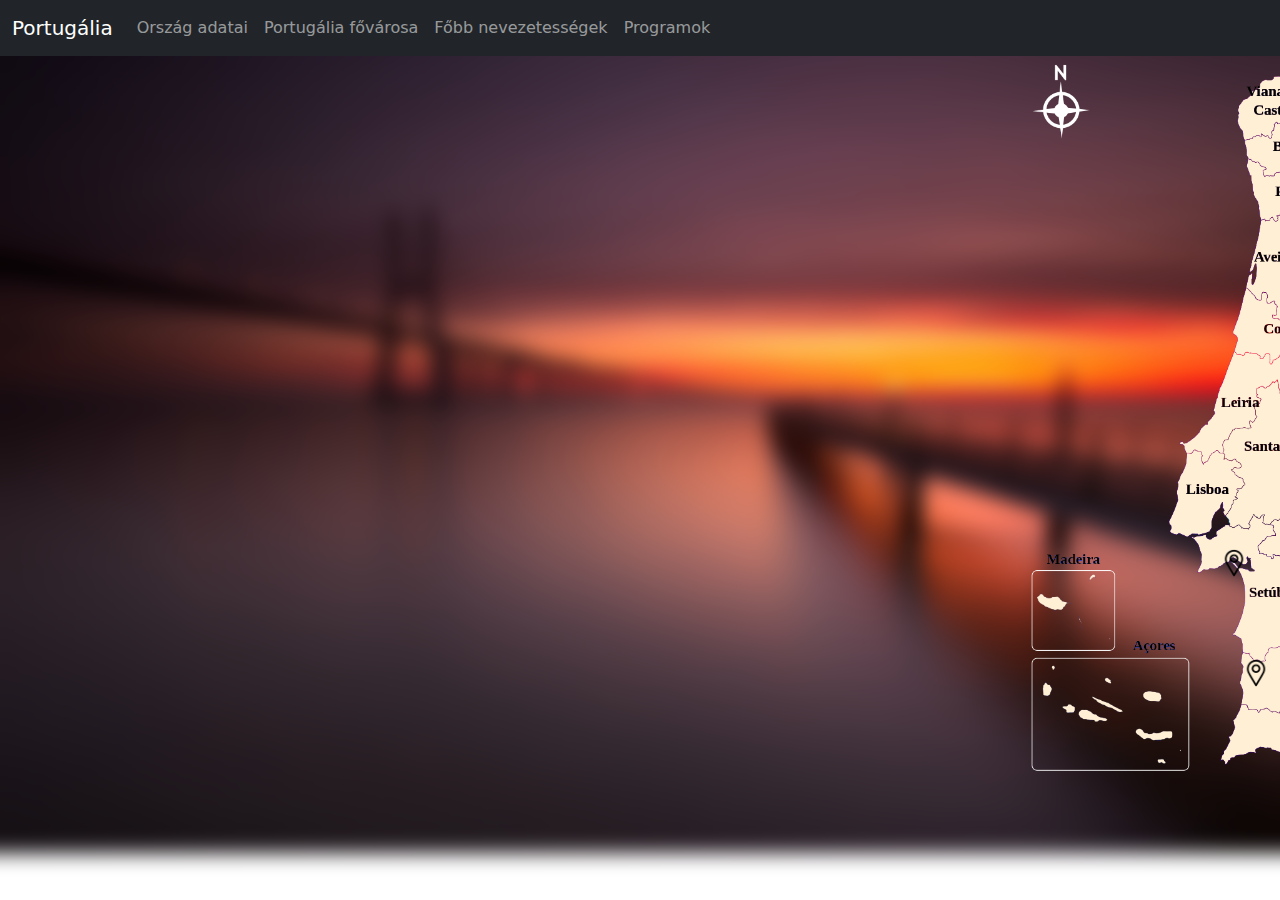
<file: index.html>
<!DOCTYPE html>
<html lang="en">
<head>
    <meta charset="UTF-8">
    <meta name="viewport" content="width=device-width, initial-scale=1.0">
    <title>Document</title>
    <!-- Latest compiled and minified CSS -->
    <link href="https://cdn.jsdelivr.net/npm/bootstrap@5.3.3/dist/css/bootstrap.min.css" rel="stylesheet">

    <!-- Latest compiled JavaScript -->
    <script src="https://cdn.jsdelivr.net/npm/bootstrap@5.3.3/dist/js/bootstrap.bundle.min.js"></script>
    <link rel="stylesheet" href="sajat.css">
    
</head>
<body>
    
    <div id="menu"></div>
    <div id="html1"></div>
    
    
    
    <div class="row">
        <div class="col-sm-8"><div id="terkepadatok"></div></div>
        <div class="col-sm-4">
            <img id="terkep" src="maybe.png" alt="">
            <button type="button" id="vianabt" onclick="viana()"><img  id="pin" src="download.png" alt="Transparent Image"></button>
            <button type="button" id="bragabt" onclick="braga()"><img  id="pin2" src="download.png" alt="Transparent Image"></button>
            <button type="button" id="vilarealbt" onclick="vilareal()"><img  id="pin3" src="download.png" alt="Transparent Image"></button>
            <button type="button" id="bragnacabt" onclick="bragnaca()"><img  id="pin4" src="download.png" alt="Transparent Image"></button>
            <button type="button" id="portobt" onclick="porto()"><img  id="pin5" src="download.png" alt="Transparent Image"></button>
            <button type="button" id="aveirobt" onclick="aveiro()"><img  id="pin6" src="download.png" alt="Transparent Image"></button>
            <button type="button" id="viseubt" onclick="viseu()"><img  id="pin7" src="download.png" alt="Transparent Image"></button>
            <button type="button" id="guardabt" onclick="guarda()"><img  id="pin8" src="download.png" alt="Transparent Image"></button>
            <button type="button" id="coimbrabt" onclick="coimbra()"><img  id="pin9" src="download.png" alt="Transparent Image"></button>
            <button type="button" id="castelobt" onclick="castelo()"><img  id="pin10" src="download.png" alt="Transparent Image"></button>
            <button type="button" id="leiriabt" onclick="leiria()"><img  id="pin11" src="download.png" alt="Transparent Image"></button>
            <button type="button" id="santerembt" onclick="santerem()"><img  id="pin12" src="download.png" alt="Transparent Image"></button>
            <button type="button" id="portalegrebt" onclick="portalegre()"><img  id="pin13" src="download.png" alt="Transparent Image"></button>
            <button type="button" id="lisboabt" onclick="lisboa()"><img  id="pin14" src="download.png" alt="Transparent Image"></button>
            <button type="button" id="evorabt" onclick="evora()"><img  id="pin15" src="download.png" alt="Transparent Image"></button>
            <button type="button" id="setubalbt" onclick="setubal()"><img  id="pin16" src="download.png" alt="Transparent Image"></button>
            <button type="button" id="bejabt" onclick="beja()"><img  id="pin17" src="download.png" alt="Transparent Image"></button>
            <button type="button" id="farobt" onclick="faro()"><img  id="pin18" src="download.png" alt="Transparent Image"></button>
            <button type="button" id="madeirabt" onclick="madeira()"><img  id="pin19" src="download.png" alt="Transparent Image"></button>
            <button type="button" id="acoresbt" onclick="acores()"><img  id="pin20" src="download.png" alt="Transparent Image"></button></div>
        
    </div>

    <script src="alap.js"></script>
    <script src="menu.js"></script>
    
</body>
</html>
</file>
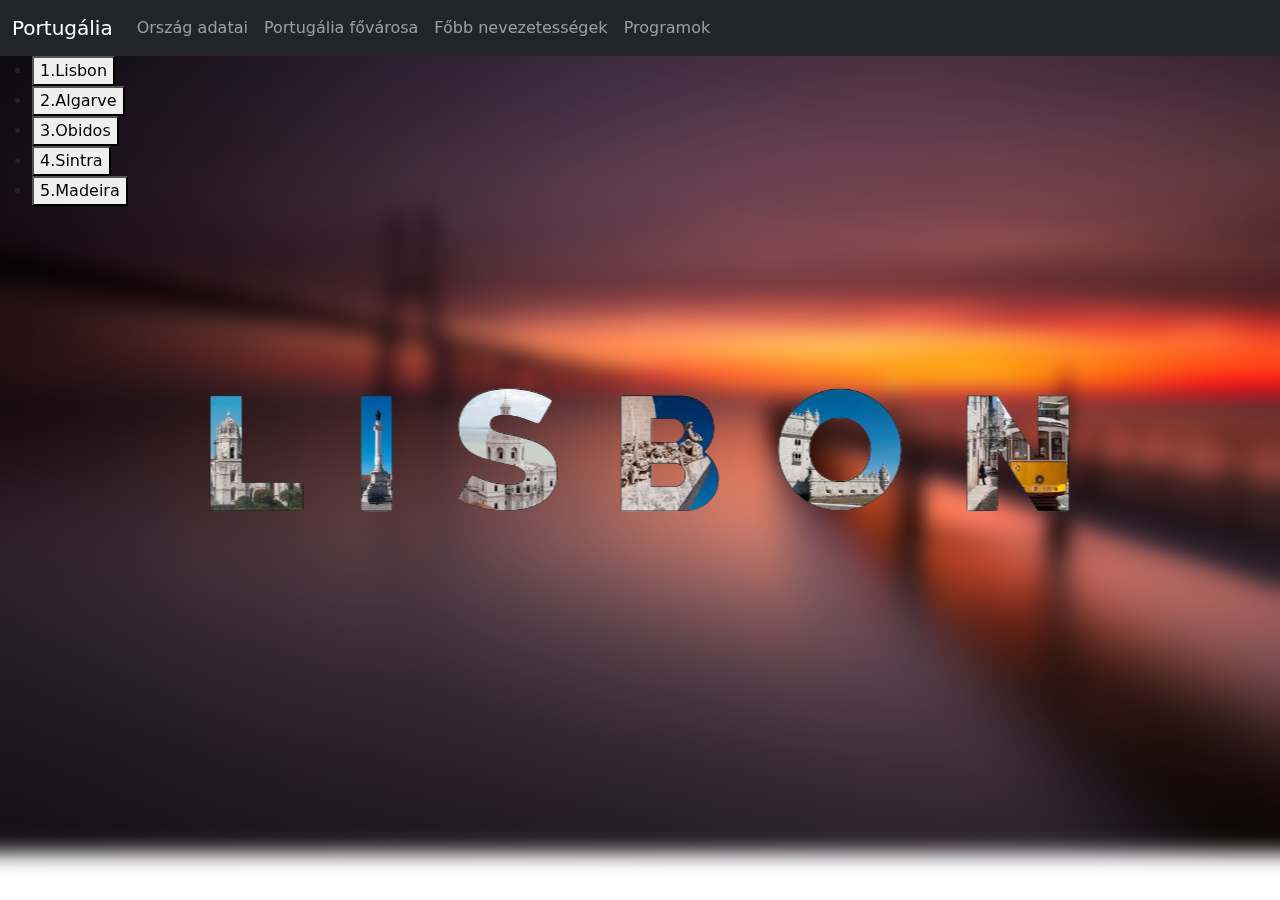
<file: index2.html>
<!DOCTYPE html>
<html lang="en">
<head>
    <meta charset="UTF-8">
    <meta name="viewport" content="width=device-width, initial-scale=1.0">
    <title>Document</title>
    <!-- Latest compiled and minified CSS -->
    <link href="https://cdn.jsdelivr.net/npm/bootstrap@5.3.3/dist/css/bootstrap.min.css" rel="stylesheet">

    <!-- Latest compiled JavaScript -->
    <script src="https://cdn.jsdelivr.net/npm/bootstrap@5.3.3/dist/js/bootstrap.bundle.min.js"></script>
    <link rel="stylesheet" href="sajat2.css">
</head>
<body id="test">
    
    <div id="menu"></div>
    <div id="alert"></div>
    <div class="row">
        <div class="col-sm-8"><div id="felsorolas"></div></div>
        <div class="col-sm-4">
            <button type="button" id="lisabon" onclick="kattint()" data-bs-toggle="modal" data-bs-target="#myModal"><img src="lisabonszoveg1.png" alt=""></button>
        </div>
    </div>
    <div class="modal" id="myModal">
        <div class="modal-dialog">
          <div class="modal-content">
      
            <!-- Modal Header -->
            <div class="modal-header">
              <h4 class="modal-title">Lisszabon</h4>
              <button type="button" class="btn-close" data-bs-dismiss="modal" ></button>
            </div>
      
            <!-- Modal body -->
            <div id="szovegmodal" class="modal-body">
              
              Lisszabon, Portugália fővárosa, lenyűgöző város, mely a Tejo folyó partján fekszik. A város gazdag történelmi örökséggel rendelkezik, melyet a királyi paloták, mint például a São Jorge vár, és a XVIII. századi Belém-torony képviselnek. A város varázsa azonban nem csupán a múltban, hanem a jelenben is megmutatkozik, például a modern Chiado negyedben található csillogó üzletek és kávézók révén. A híres 28-as villamos kanyargó útvonala végigviszi az ikonikus környékeket, mint az Alfama, ahol a szűk sikátorok, az égig érő kilátások és a Fado zene megtalálható. Lisszabon továbbá híres a kulturális eseményekről és a festői tengerpartokról, mint például a Cascais és a Sintra, melyek mindössze egy rövid kirándulásra vannak a várostól. Minden sarkon található valami érdekes, legyen az a híres Pasteis de Nata sütemények, az örökké nyüzsgő Bairro Alto vagy éppen a hajókirándulások a Tejo folyón. Lisszabon mindenképpen egy varázslatos hely, mely készen áll arra, hogy felfedezzük és megszeressük azt.
              <img id="lisszabonmap" src="lisszabonmap.jpg" class="blur enlarge" alt="">
            </div>
      
            <!-- Modal footer -->
            <div class="modal-footer">
              <button type="button" class="btn btn-danger" data-bs-dismiss="modal">Close</button>
            </div>
      
          </div>
        </div>
      </div>

    <script src="alap2.js"></script>
    <script src="menu.js"></script>
    
    

    
</body>
</html>
</file>
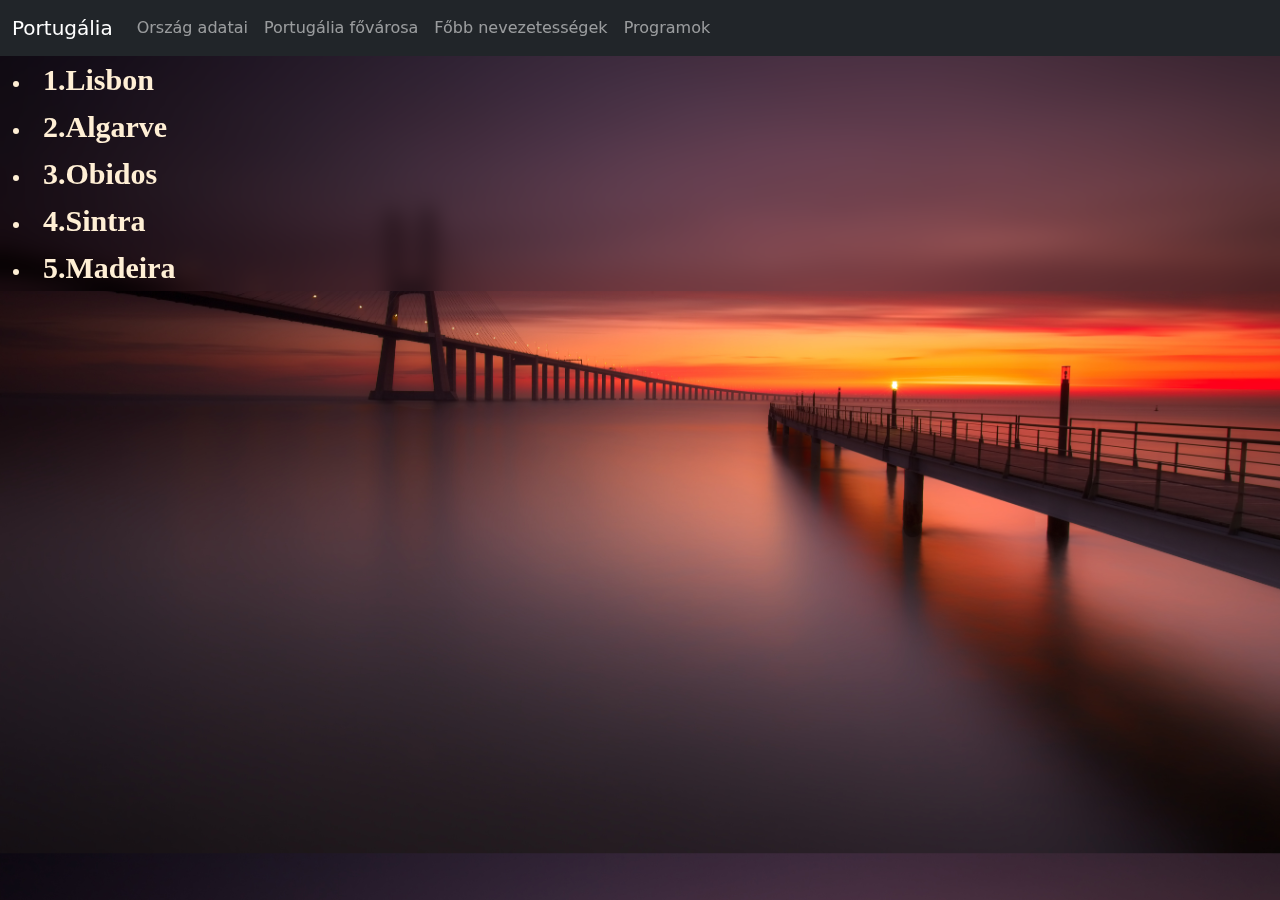
<file: index3.html>
<!DOCTYPE html>
<html lang="en">
<head>
    <meta charset="UTF-8">
    <meta name="viewport" content="width=device-width, initial-scale=1.0">
    <title>Document</title>
    <!-- Latest compiled and minified CSS -->
    <link href="https://cdn.jsdelivr.net/npm/bootstrap@5.3.3/dist/css/bootstrap.min.css" rel="stylesheet">

    <!-- Latest compiled JavaScript -->
    <script src="https://cdn.jsdelivr.net/npm/bootstrap@5.3.3/dist/js/bootstrap.bundle.min.js"></script>
    <link rel="stylesheet" href="sajat3.css">
</head>
<body>

    <div id="menu"></div>
    <div id="felsorolas"></div>
    <div class="col-sm-8"><div id="felsorolasokszovege"></div></div>
    

    <script src="alap2.js"></script>
    <script src="menu.js"></script>
    

    
</body>
</html>
</file>
<file: sajat.css>
#terkep{
    width: 500px;
    margin-left: 155px ;
    z-index: 1;
    
}
#vianabt{
    position: absolute;
    top: 8%;
    left: 50%;
    transform: translate(-50%, -50%);
    padding: 10px 20px;
    background-color:transparent;
    border: none;
    margin-left: 750px; 
    cursor: pointer;
}
#pin{
    height: 30px;
    width: 30px;
    overflow: hidden; 
    position: relative;
    z-index: 2;
}

#bragabt{
    position: absolute;
    top: 13%;
    left: 51.5%;
    transform: translate(-50%, -50%);
    padding: 10px 20px;
    background-color:transparent;
    border: none;
    margin-left: 750px; 
    cursor: pointer;
    
}
#pin2{
    height: 30px;
    width: 30px;
    overflow: hidden; 
    position: relative;
    z-index: 2;
}

#vilarealbt{
    position: absolute;
    top: 13%;
    left: 55.5%;
    transform: translate(-50%, -50%);
    padding: 10px 20px;
    background-color:transparent;
    border: none;
    margin-left: 750px; 
    cursor: pointer;
}
#pin3{
    height: 30px;
    width: 30px;
    overflow: hidden; 
    position: relative;
    z-index: 2;
}

#bragnacabt{
    position: absolute;
    top: 13%;
    left: 58.5%;
    transform: translate(-50%, -50%);
    padding: 10px 20px;
    background-color:transparent;
    border: none;
    margin-left: 750px; 
    cursor: pointer;
}
#pin4{
    height: 30px;
    width: 30px;
    overflow: hidden; 
    position: relative;
    z-index: 2;
}

#portobt{
    position: absolute;
    top: 19%;
    left: 51.7%;
    transform: translate(-50%, -50%);
    padding: 10px 20px;
    background-color:transparent;
    border: none;
    margin-left: 750px; 
    cursor: pointer;
}
#pin5{
    height: 30px;
    width: 30px;
    overflow: hidden; 
    position: relative;
    z-index: 2;
}

#aveirobt{
    position: absolute;
    top: 24.5%;
    left: 50%;
    transform: translate(-50%, -50%);
    padding: 10px 20px;
    background-color:transparent;
    border: none;
    margin-left: 750px; 
    cursor: pointer;
}
#pin6{
    height: 30px;
    width: 30px;
    overflow: hidden; 
    position: relative;
    z-index: 2;
}

#viseubt{
    position: absolute;
    top: 23%;
    left: 53.5%;
    transform: translate(-50%, -50%);
    padding: 10px 20px;
    background-color:transparent;
    border: none;
    margin-left: 750px; 
    cursor: pointer;
}
#pin7{
    height: 30px;
    width: 30px;
    overflow: hidden; 
    position: relative;
    z-index: 2;
}   

#guardabt{
    position: absolute;
    top: 25.5%;
    left: 56.5%;
    transform: translate(-50%, -50%);
    padding: 10px 20px;
    background-color:transparent;
    border: none;
    margin-left: 750px; 
    cursor: pointer;
}
#pin8{
    height: 30px;
    width: 30px;
    overflow: hidden; 
    position: relative;
    z-index: 2;
}

#coimbrabt{
    position: absolute;
    top: 34%;
    left: 52.5%;
    transform: translate(-50%, -50%);
    padding: 10px 20px;
    background-color:transparent;
    border: none;
    margin-left: 750px; 
    cursor: pointer;
}
#pin9{
    height: 30px;
    width: 30px;
    overflow: hidden; 
    position: relative;
    z-index: 2;
}

#castelobt{
    position: absolute;
    top: 35%;
    left: 56.5%;
    transform: translate(-50%, -50%);
    padding: 10px 20px;
    background-color:transparent;
    border: none;
    margin-left: 750px; 
    cursor: pointer;
}
#pin10{
    height: 30px;
    width: 30px;
    overflow: hidden; 
    position: relative;
    z-index: 2;
}

#leiriabt{
    position: absolute;
    top: 38.5%;
    left: 48.5%;
    transform: translate(-50%, -50%);
    padding: 10px 20px;
    background-color:transparent;
    border: none;
    margin-left: 750px; 
    cursor: pointer;
}
#pin11{
    height: 30px;
    width: 30px;
    overflow: hidden; 
    position: relative;
    z-index: 2; 
}

#santerembt{
    position: absolute;
    top: 44%;
    left: 49.5%;
    transform: translate(-50%, -50%);
    padding: 10px 20px;
    background-color:transparent;
    border: none;
    margin-left: 750px; 
    cursor: pointer;
}
#pin12{
    height: 30px;
    width: 30px;
    overflow: hidden; 
    position: relative;
    z-index: 2; 
}

#portalegrebt{
    position: absolute;
    top: 46%;
    left: 54.5%;
    transform: translate(-50%, -50%);
    padding: 10px 20px;
    background-color:transparent;
    border: none;
    margin-left: 750px; 
    cursor: pointer;
}
#pin13{
    height: 30px;
    width: 30px;
    overflow: hidden; 
    position: relative;
    z-index: 2; 
}

 #lisboabt{
    position: absolute;
    top: 49%;
    left: 46.5%;
    transform: translate(-50%, -50%);
    padding: 10px 20px;
    background-color:transparent;
    border: none;
    margin-left: 750px; 
    cursor: pointer;
 }
 #pin14{
    height: 30px;
    width: 30px;
    overflow: hidden; 
    position: relative;
    z-index: 2; 
 }

 #evorabt{
    position: absolute;
    top: 55%;
    left: 54.5%;
    transform: translate(-50%, -50%);
    padding: 10px 20px;
    background-color:transparent;
    border: none;
    margin-left: 750px; 
    cursor: pointer;
 }
 #pin15{
    height: 30px;
    width: 30px;
    overflow: hidden; 
    position: relative;
    z-index: 2; 
 }

 #setubalbt{
    position: absolute;
    top: 57%;
    left: 47.5%;
    transform: translate(-50%, -50%);
    padding: 10px 20px;
    background-color:transparent;
    border: none;
    margin-left: 750px; 
    cursor: pointer;
 }
 #pin16{
    height: 30px;
    width: 30px;
    overflow: hidden; 
    position: relative;
    z-index: 2; 
 }

 #bejabt{
    position: absolute;
    top: 64%;
    left: 52.5%;
    transform: translate(-50%, -50%);
    padding: 10px 20px;
    background-color:transparent;
    border: none;
    margin-left: 750px; 
    cursor: pointer;
 }
 #pin17{
    height: 30px;
    width: 30px;
    overflow: hidden; 
    position: relative;
    z-index: 2; 
 } 

 #farobt{
    position: absolute;
    top: 76%;
    left: 53.5%;
    transform: translate(-50%, -50%);
    padding: 10px 20px;
    background-color:transparent;
    border: none;
    margin-left: 750px; 
    cursor: pointer;
 }
 #pin18{
    height: 30px;
    width: 30px;
    overflow: hidden; 
    position: relative;
    z-index: 2; 
 }

 #madeirabt{
    position: absolute;
    top: 62.5%;
    left: 37.8%;
    transform: translate(-50%, -50%);
    padding: 10px 20px;
    background-color:transparent;
    border: none;
    margin-left: 750px; 
    cursor: pointer;
 }  
 #pin19{
    height: 30px;
    width: 30px;
    overflow: hidden; 
    position: relative;
    z-index: 2; 
 }

 #acoresbt{
    position: absolute;
    top: 74.8%;
    left: 39.5%;
    transform: translate(-50%, -50%);
    padding: 10px 20px;
    background-color:transparent;
    border: none;
    margin-left: 750px; 
    cursor: pointer;
 }
 #pin20{
    height: 30px;
    width: 30px;
    overflow: hidden; 
    position: relative;
    z-index: 2; 
 }

#terkepadatok{
    margin-right: 500px;
    font-size: 20px;
    font-weight: bold;
    color: #FFEFD5;
    
    
}

body{
    background-image: url(lisabon.jpeg);
    background-repeat: no-repeat;
    background-size: cover;
    backdrop-filter: blur(10px);
    content: "";
    position: fixed;
    top: 0;
    left: 0;
    width: 100%;
    height: 100%;
    z-index: -1; /* Azért, hogy az oldal tartalma az előtérben maradjon */
}

/*KÉPEK SZERKESZTÉSE*/

#vianakep{
    height: 300px;
    width: 500px;
    margin-top: 60px;
    margin-left: -60px;
    position: fixed;
    border-radius: 20px;
    box-shadow: 0px 0px 10px rgba(0, 0, 0, 0.5);
}
#vianazaszlo{
    height: 300px;
    width: 500px;
    margin-top: 60px;
    margin-left: 500px;
    position: fixed;
    border-radius: 20px;
    box-shadow: 0px 0px 10px rgba(0, 0, 0, 0.5);
}

#bragakep{
    height: 300px;
    width: 500px;
    margin-top: 60px;
    margin-left: -435px;
    position: fixed;
    border-radius: 20px;
    box-shadow: 0px 0px 10px rgba(0, 0, 0, 0.5);
}
#bragazaszlo{
    height: 300px;
    width: 500px;
    margin-top: 60px;
    margin-left: 120px;
    position: fixed;
    border-radius: 20px;
    box-shadow: 0px 0px 10px rgba(0, 0, 0, 0.5);
}

#vilarealkep{
    height: 300px;
    width: 500px;
    margin-top: 60px;
    margin-left: -250px;
    position: fixed;
    border-radius: 20px;
    box-shadow: 0px 0px 10px rgba(0, 0, 0, 0.5);
}
#vilarealzaszlo{
    height: 300px;
    width: 500px;
    margin-top: 60px;
    margin-left: 310px;
    position: fixed;
    border-radius: 20px;
    box-shadow: 0px 0px 10px rgba(0, 0, 0, 0.5);
}

#bragnacakep{
    height: 300px;
    width: 500px;
    margin-top: 60px;
    margin-left: -90px;
    position: fixed;
    border-radius: 20px;
    box-shadow: 0px 0px 10px rgba(0, 0, 0, 0.5);
}
#bragnacazaszlo{
    height: 300px;
    width: 500px;
    margin-top: 60px;
    margin-left: 475px;
    position: fixed;
    border-radius: 20px;
    box-shadow: 0px 0px 10px rgba(0, 0, 0, 0.5);
}

#portokep{
    height: 300px;
    width: 500px;
    margin-top: 60px;
    margin-left: -385px;
    position: fixed;
    border-radius: 20px;
    box-shadow: 0px 0px 10px rgba(0, 0, 0, 0.5);
}
#portozaszlo{
    height: 300px;
    width: 500px;
    margin-top: 60px;
    margin-left: 175px;
    position: fixed;
    border-radius: 20px;
    box-shadow: 0px 0px 10px rgba(0, 0, 0, 0.5);
}

#aveirokep{
    height: 300px;
    width: 500px;
    margin-top: 60px;
    margin-left: -85px;
    position: fixed;
    border-radius: 20px;
    box-shadow: 0px 0px 10px rgba(0, 0, 0, 0.5);
}
#aveirozaszlo{
    height: 300px;
    width: 500px;
    margin-top: 60px;
    margin-left: 470px;
    position: fixed;
    border-radius: 20px;
    box-shadow: 0px 0px 10px rgba(0, 0, 0, 0.5);
}

#viseukep{
    height: 300px;
    width: 500px;
    margin-top: 60px;
    margin-left: -540px;
    position: fixed;
    border-radius: 20px;
    box-shadow: 0px 0px 10px rgba(0, 0, 0, 0.5);
}
#viseuzaszlo{
    height: 300px;
    width: 500px;
    margin-top: 60px;
    margin-left: 17px;
    position: fixed;
    border-radius: 20px;
    box-shadow: 0px 0px 10px rgba(0, 0, 0, 0.5);
}

#guardakep{
    height: 300px;
    width: 500px;
    margin-top: 60px;
    margin-left: -198px;
    position: fixed;
    border-radius: 20px;
    box-shadow: 0px 0px 10px rgba(0, 0, 0, 0.5);
}
#guardazaszlo{
    height: 300px;
    width: 500px;
    margin-top: 60px;
    margin-left: 355px;
    position: fixed;
    border-radius: 20px;
    box-shadow: 0px 0px 10px rgba(0, 0, 0, 0.5);
}

#coimbrakep{
    height: 300px;
    width: 500px;
    margin-top: 60px;
    margin-left: -487px;
    position: fixed;
    border-radius: 20px;
    box-shadow: 0px 0px 10px rgba(0, 0, 0, 0.5);
}
#coimbrazaszlo{
    height: 300px;
    width: 500px;
    margin-top: 60px;
    margin-left: 80px;
    position: fixed;
    border-radius: 20px;
    box-shadow: 0px 0px 10px rgba(0, 0, 0, 0.5);
}

#castelokep{
    height: 300px;
    width: 500px;
    margin-top: 60px;
    margin-left: -735px;
    position: fixed;
    border-radius: 20px;
    box-shadow: 0px 0px 10px rgba(0, 0, 0, 0.5);
}
#castelozaszlo{
    height: 300px;
    width: 500px;
    margin-top: 60px;
    margin-left: -170px;
    position: fixed;
    border-radius: 20px;
    box-shadow: 0px 0px 10px rgba(0, 0, 0, 0.5);
}

#leiriakep{
    height: 300px;
    width: 500px;
    margin-top: 60px;
    margin-left: -575px;
    position: fixed;
    border-radius: 20px;
    box-shadow: 0px 0px 10px rgba(0, 0, 0, 0.5);
}
#leiriazaszlo{
    height: 300px;
    width: 500px;
    margin-top: 60px;
    margin-left: -10px;
    position: fixed;
    border-radius: 20px;
    box-shadow: 0px 0px 10px rgba(0, 0, 0, 0.5);
}

#santeremkep{
    height: 300px;
    width: 500px;
    margin-top: 60px;
    margin-left: -418px;
    position: fixed;
    border-radius: 20px;
    box-shadow: 0px 0px 10px rgba(0, 0, 0, 0.5);
}
#santeremzaszlo{
    height: 300px;
    width: 500px;
    margin-top: 60px;
    margin-left: 150px;
    position: fixed;
    border-radius: 20px;
    box-shadow: 0px 0px 10px rgba(0, 0, 0, 0.5);
}

#portalegrekep{
    height: 300px;
    width: 500px;
    margin-top: 60px;
    margin-left: -295px;
    position: fixed;
    border-radius: 20px;
    box-shadow: 0px 0px 10px rgba(0, 0, 0, 0.5);
}
#portalegrezaszlo{
    height: 300px;
    width: 500px;
    margin-top: 60px;
    margin-left: 275px;
    position: fixed;
    border-radius: 20px;
    box-shadow: 0px 0px 10px rgba(0, 0, 0, 0.5);
}

#lisboakep{
    height: 300px;
    width: 500px;
    margin-top: 60px;
    margin-left: -690px;
    position: fixed;
    border-radius: 20px;
    box-shadow: 0px 0px 10px rgba(0, 0, 0, 0.5);
}
#lisboazaszlo{
    height: 300px;
    width: 500px;
    margin-top: 60px;
    margin-left: -120px;
    position: fixed;
    border-radius: 20px;
    box-shadow: 0px 0px 10px rgba(0, 0, 0, 0.5);
}

#evorakep{
    height: 300px;
    width: 500px;
    margin-top: 60px;
    margin-left: -165px;
    position: fixed;
    border-radius: 20px;
    box-shadow: 0px 0px 10px rgba(0, 0, 0, 0.5);
}
#evorazaszlo{
    height: 300px;
    width: 500px;
    margin-top: 60px;
    margin-left: 410px;
    position: fixed;
    border-radius: 20px;
    box-shadow: 0px 0px 10px rgba(0, 0, 0, 0.5);
}

#setubalkep{
    height: 300px;
    width: 500px;
    margin-top: 60px;
    margin-left: -425px;
    position: fixed;
    border-radius: 20px;
    box-shadow: 0px 0px 10px rgba(0, 0, 0, 0.5);
}
#setubalzaszlo{
    height: 300px;
    width: 500px;
    margin-top: 60px;
    margin-left: 150px;
    position: fixed;
    border-radius: 20px;
    box-shadow: 0px 0px 10px rgba(0, 0, 0, 0.5);
}

#bejakep{
    height: 300px;
    width: 500px;
    margin-top: 60px;
    margin-left: -405px;
    position: fixed;
    border-radius: 20px;
    box-shadow: 0px 0px 10px rgba(0, 0, 0, 0.5);
}
#bejazaszlo{
    height: 300px;
    width: 500px;
    margin-top: 60px;
    margin-left: 170px;
    position: fixed;
    border-radius: 20px;
    box-shadow: 0px 0px 10px rgba(0, 0, 0, 0.5);
}

#farokep{
    height: 300px;
    width: 500px;
    margin-top: 60px;
    margin-left: -555px;
    position: fixed;
    border-radius: 20px;
    box-shadow: 0px 0px 10px rgba(0, 0, 0, 0.5);
}
#farozaszlo{
    height: 300px;
    width: 500px;
    margin-top: 60px;
    margin-left: 20px;
    position: fixed;
    border-radius: 20px;
    box-shadow: 0px 0px 10px rgba(0, 0, 0, 0.5);
}

#madeirakep{
    height: 300px;
    width: 500px;
    margin-top: 60px;
    margin-left: -470px;
    position: fixed;
    border-radius: 20px;
    box-shadow: 0px 0px 10px rgba(0, 0, 0, 0.5);
}
#madeirazaszlo{
    height: 300px;
    width: 500px;
    margin-top: 60px;
    margin-left: 120px;
    position: fixed;
    border-radius: 20px;
    box-shadow: 0px 0px 10px rgba(0, 0, 0, 0.5);
}

#acoreskep{
    height: 300px;
    width: 500px;
    margin-top: 60px;
    margin-left: -355px;
    position: fixed;
    border-radius: 20px;
    box-shadow: 0px 0px 10px rgba(0, 0, 0, 0.5);
}
#acoreszaszlo{
    height: 300px;
    width: 500px;
    margin-top: 60px;
    margin-left: 230px;
    position: fixed;
    border-radius: 20px;
    box-shadow: 0px 0px 10px rgba(0, 0, 0, 0.5);
}
</file>
<file: sajat2.css>
body{
    background-image: url(lisabon.jpeg);
    background-repeat: no-repeat;
    background-size: cover;
    backdrop-filter: blur(10px);
    content: "";
    position: fixed;
    top: 0;
    left: 0;
    width: 100%;
    height: 100%;
    z-index: -1; /* Azért, hogy az oldal tartalma az előtérben maradjon */
}

#lisabon{
    position: absolute;
    top: 50%;
    left: 50%;
    transform: translate(-50%, -50%);
    background-color:transparent;
    border: none;
    margin-left: 0px; 
    cursor: pointer;
}

#lisszabonmap{
    border-radius: 20px;
    height: 200px;
    width: 200px;
    margin-left: 130px;
    margin-top: 30px;
    
}

#szovegmodal{
    font-weight: bold;
}

.blur {
    filter: blur(0);
    transition: filter 0.3s ease;
}


/* A kép nagyítása */
.enlarge {
    transition: transform 0.3s ease;
}
.enlarge:hover {
    transform: scale(3);
    

}
</file>
<file: sajat3.css>
body{
    background-image: url(lisabon.jpeg);
    background-repeat: repeat;
    background-size: cover;
    backdrop-filter: blur(10px);
    content: "";
    
    top: 0;
    left: 0;
    width: 100%;
    height: 100%;
    z-index: -1; /* Azért, hogy az oldal tartalma az előtérben maradjon */
}

#felsorolas{
    color: #FFEFD5;
    font-size: 20px;
}

#felsorolasokszovege{
    color: #FFEFD5;
    font-family:'Times New Roman', Times, serif;
    font-size: 20px;
}

#felsorolok{
    color: #FFEFD5;
    margin-left: 5px;
    background-color:transparent;
    border: none;
    cursor: pointer;
    font-family:'Times New Roman', Times, serif;
    font-weight: bold;
    font-size: 30px;
}
#Lisabon{
    height: 400px;
    width: 600px;
    border-radius: 20px;
    margin-left: 650px;
    margin-top: 80px;
}
#Algarve{
    height: 400px;
    width: 600px;
    border-radius: 20px;
    margin-left: 650px;
    margin-top: 80px;
}
#Obidos{
    height: 400px;
    width: 600px;
    border-radius: 20px;
    margin-left: 650px;
    margin-top: 80px;
}
#Sintra{
    height: 400px;
    width: 600px;
    border-radius: 20px;
    margin-left: 650px;
    margin-top: 80px;
}
#Madeira{
    height: 400px;
    width: 600px;
    border-radius: 20px;
    margin-left: 650px;
    margin-top: 80px;
}

.blur {
    filter: blur(0);
    transition: filter 0.3s ease;
}


/* A kép nagyítása */
.enlarge {
    transition: transform 0.3s ease;
}
.enlarge:hover {
    transform: scale(2);
    

}
</file>
